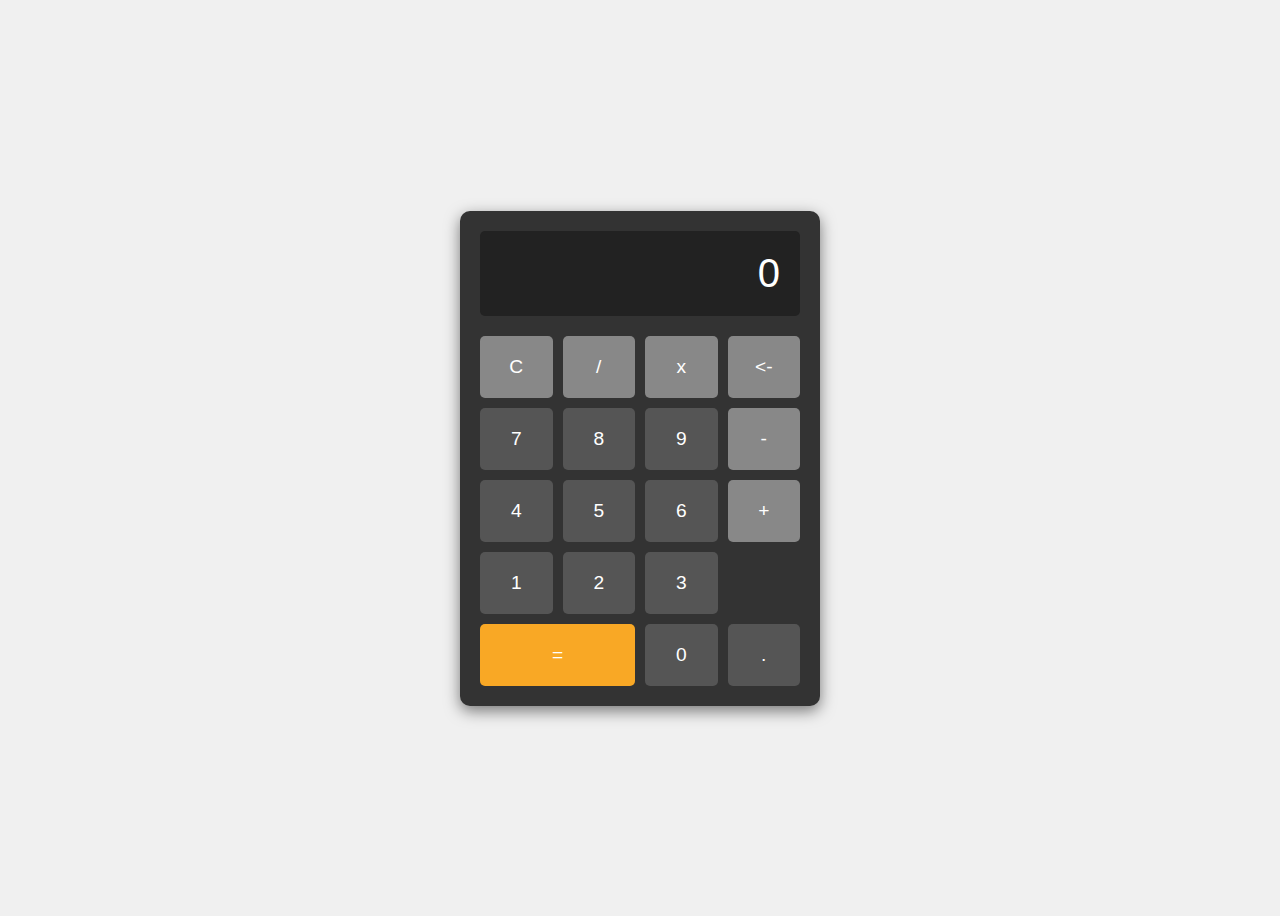
<file: frontend/index.html>
<!DOCTYPE html>
<html lang="en">
<head>
    <meta charset="UTF-8">
    <meta name="viewport" content="width=device-width, initial-scale=1.0">
    <title>Calculator</title>
    <link rel="stylesheet" href="style.css">
</head>
<body>
    <div class="container">
        <!-- The Calculator UI -->
        <div id="calculator" class="app-view active">
            <div class="display" id="calc-display">0</div>
            <div class="buttons">
                <button class="btn op" data-value="clear">C</button>
                <button class="btn op" data-value="/">/</button>
                <button class="btn op" data-value="*">x</button>
                <button class="btn op" data-value="backspace"><-</button>
                <button class="btn" data-value="7">7</button>
                <button class="btn" data-value="8">8</button>
                <button class="btn" data-value="9">9</button>
                <button class="btn op" data-value="-">-</button>
                <button class="btn" data-value="4">4</button>
                <button class="btn" data-value="5">5</button>
                <button class="btn" data-value="6">6</button>
                <button class="btn op" data-value="+">+</button>
                <button class="btn" data-value="1">1</button>
                <button class="btn" data-value="2">2</button>
                <button class="btn" data-value="3">3</button>
                <button class="btn equal" data-value="=">=</button>
                <button class="btn" data-value="0">0</button>
                <button class="btn" data-value=".">.</button>
            </div>
        </div>

        <!-- The Hidden Encryptor/Decryptor UI -->
        <div id="encryptor" class="app-view">
            <button id="back-to-calc">Back to Calculator</button>
            <h2>Secure Messenger</h2>
            <div class="tabs">
                <button class="tab-link active" onclick="openTab(event, 'Encrypt')">Encrypt & Hide</button>
                <button class="tab-link" onclick="openTab(event, 'Decrypt')">Reveal & Decrypt</button>
            </div>

            <!-- ENCRYPT TAB -->
            <div id="Encrypt" class="tab-content" style="display:block;">
                <textarea id="message" placeholder="Enter secret message..."></textarea>
                <input type="password" id="enc-password" placeholder="Encryption Password">
                <label for="enc-image-upload" class="file-label">Choose Cover Image (PNG)</label>
                <input type="file" id="enc-image-upload" accept="image/png">
                <button id="encrypt-btn">Encrypt and Download</button>
            </div>

            <!-- DECRYPT TAB -->
            <div id="Decrypt" class="tab-content">
                <input type="password" id="dec-password" placeholder="Decryption Password">
                <label for="dec-image-upload" class="file-label">Upload Secret Image</label>
                <input type="file" id="dec-image-upload" accept="image/png">
                <button id="decrypt-btn">Decrypt Message</button>
                <div id="decrypted-output" class="output-box">
                    <pre id="decrypted-text"></pre>
                    <button id="copy-btn" class="hidden">Copy to Clipboard</button>
                </div>
            </div>
             <div id="status-message"></div>
        </div>
    </div>
    <script src="script.js"></script>
</body>
</html>
</file>
<file: frontend/style.css>
/* Basic styling for layout and appearance */
body { font-family: sans-serif; background-color: #f0f0f0; display: flex; justify-content: center; align-items: center; height: 100vh; }
.container { width: 320px; background: #333; border-radius: 10px; box-shadow: 0 5px 15px rgba(0,0,0,0.5); padding: 20px; }
.app-view { display: none; }
.app-view.active { display: block; }

/* Calculator Styles */
.display { background: #222; color: white; text-align: right; padding: 20px; font-size: 2.5em; border-radius: 5px; margin-bottom: 20px; overflow-x: auto;}
.buttons { display: grid; grid-template-columns: repeat(4, 1fr); gap: 10px; }
.btn { background: #555; color: white; border: none; padding: 20px; font-size: 1.2em; border-radius: 5px; cursor: pointer; transition: background 0.2s; }
.btn:hover { background: #666; }
.op { background: #888; }
.equal { background: #f9a825; grid-column: span 2; }

/* Encryptor Styles */
#encryptor h2 { color: white; text-align: center; }
#back-to-calc { background: #f44336; color: white; border: none; padding: 10px; border-radius: 5px; cursor: pointer; margin-bottom: 15px; }
.tabs { overflow: hidden; border-bottom: 1px solid #555; margin-bottom: 15px; }
.tab-link { background-color: inherit; float: left; border: none; outline: none; cursor: pointer; padding: 14px 16px; transition: 0.3s; color: white; font-size: 1em; }
.tab-link:hover { background-color: #555; }
.tab-link.active { background-color: #f9a825; color: #333; }
.tab-content { display: none; }
textarea, input[type="password"] { width: 95%; padding: 10px; margin-bottom: 10px; border-radius: 5px; border: 1px solid #777; background: #444; color: white; }
textarea { resize: vertical; min-height: 80px; }
.file-label { display: block; background: #007BFF; color: white; padding: 10px; text-align: center; border-radius: 5px; cursor: pointer; margin-bottom: 10px; }
input[type="file"] { display: none; }
#encrypt-btn, #decrypt-btn { width: 100%; background: #4CAF50; color: white; padding: 15px; border: none; border-radius: 5px; cursor: pointer; font-size: 1.1em; }
#status-message { color: #FFC107; text-align: center; margin-top: 15px; }
.output-box { margin-top: 15px; background: #222; padding: 10px; border-radius: 5px; min-height: 50px; color: white; word-wrap: break-word; }
#copy-btn { background: #007BFF; color: white; border: none; padding: 8px; border-radius: 5px; cursor: pointer; margin-top: 10px; }
.hidden { display: none !important; }
</file>
